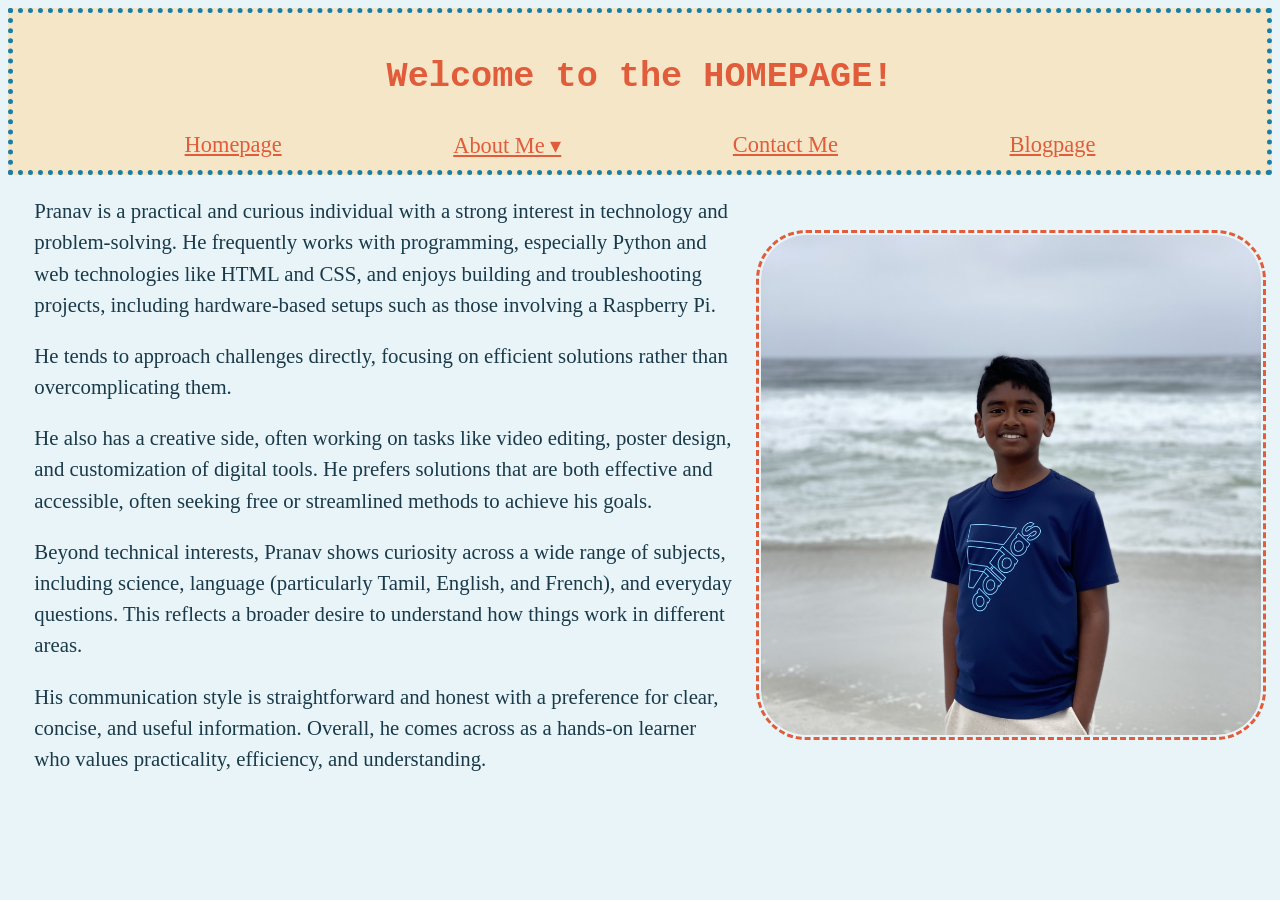
<file: index.html>
<!DOCTYPE html>
    <html lang="en">

        <head>
            <meta charset="UTF-8"/>
            <meta name="description" content="Meet Pranav Thangakumar!"/>
            <meta name="viewport" content="width=device-width, initial-scale=1.0"/>
            <link rel="icon" type="image/svg+xml" href="images/favicon.svg">
            <link rel="stylesheet" href="main.css"/>
            <link rel="stylesheet" href="index.css"/>
            <title>Homepage</title>
        </head>

        <body>
            <header>
                <h1>Welcome to the HOMEPAGE!</h1>
                <div id="links">
                    <a href="index.html">Homepage</a>
                    <div class="dropdown">
                        <a href="about-me/about-me.html">About Me ▾</a>
                        <div class="dropdown-menu">
                            <a href="about-me/booklist.html">Booklist</a>
                            <a href="about-me/pokemon_deck.html">Pokédecks</a>
                        </div>
                    </div>
                    <a href="contact-page.html">Contact Me</a>
                    <a href="blog/blog-homepage.html">Blogpage</a>
                </div>
                
            </header>
            <div class="container">
                <div class="introduction">
                    <div class="text">
                        <p>Pranav is a practical and curious individual with a strong interest in technology and problem-solving. He frequently works with programming, especially Python and web technologies like HTML and CSS, and enjoys building and troubleshooting projects, including hardware-based setups such as those involving a Raspberry Pi.</p>
                            
                        <p>He tends to approach challenges directly, focusing on efficient solutions rather than overcomplicating them. </p>

                        <p>He also has a creative side, often working on tasks like video editing, poster design, and customization of digital tools. He prefers solutions that are both effective and accessible, often seeking free or streamlined methods to achieve his goals.</p>

                        <p>Beyond technical interests, Pranav shows curiosity across a wide range of subjects, including science, language (particularly Tamil, English, and French), and everyday questions. This reflects a broader desire to understand how things work in different areas.</p>

                        <p>His communication style is straightforward and honest with a preference for clear, concise, and useful information. Overall, he comes across as a hands-on learner who values practicality, efficiency, and understanding.</p>

                    </div>
                    
                    <img src="images/profile_pic.svg" alt="profile_pic"/>
                </div>
            </div>

        </body>

    </html>
</file>
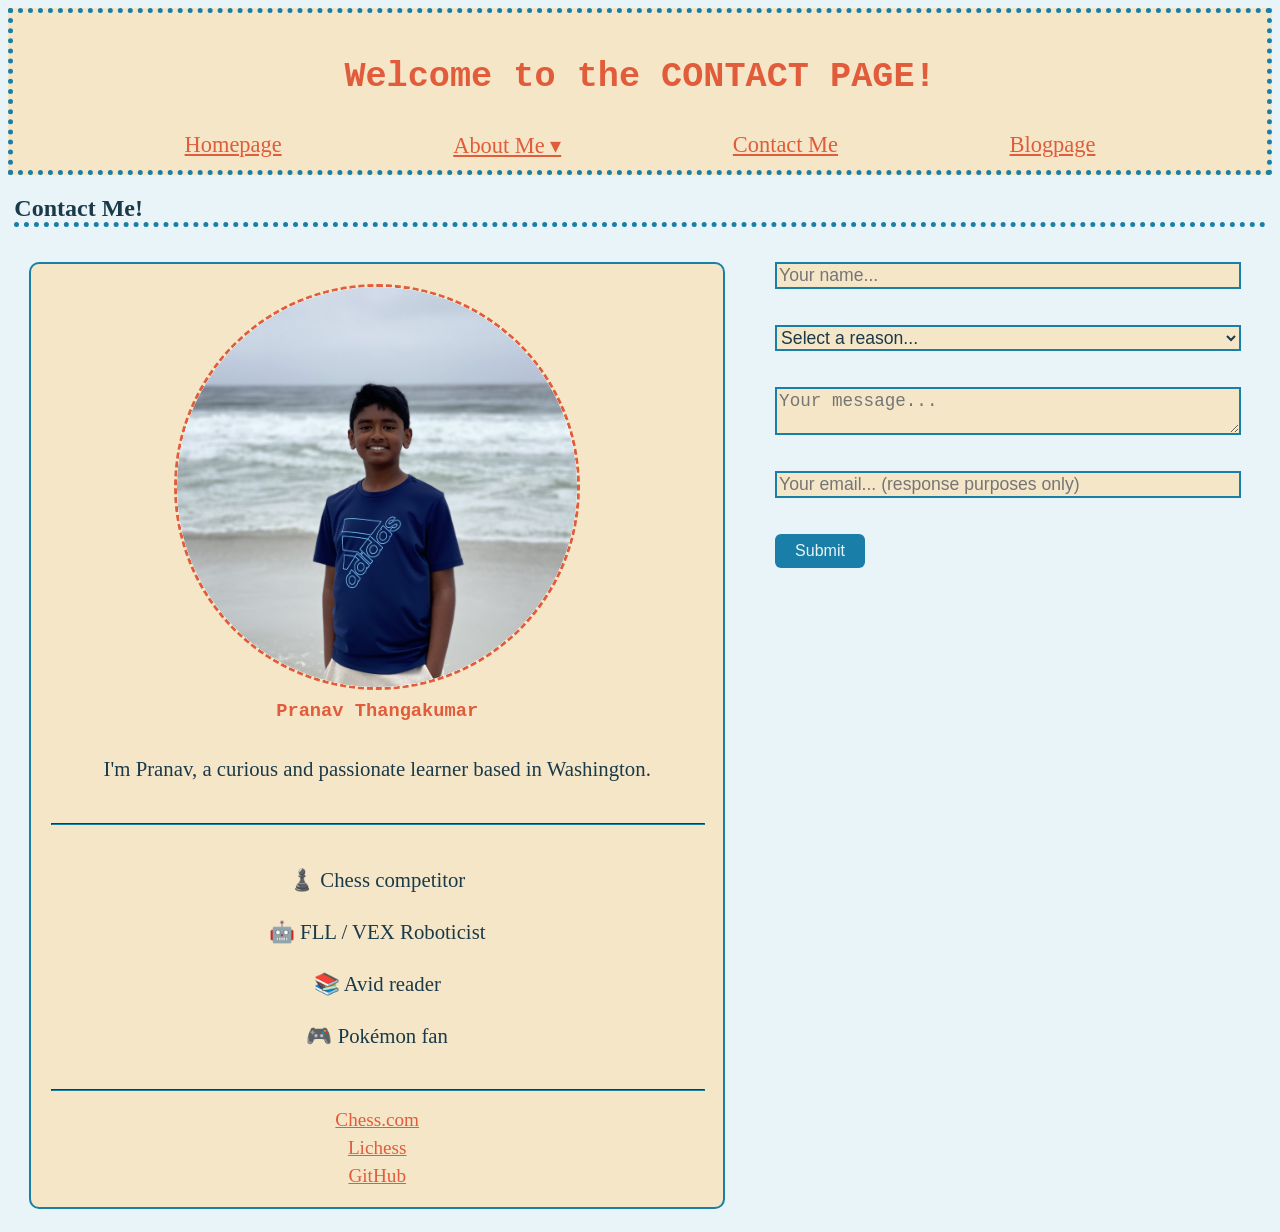
<file: contact-page.html>
<!DOCTYPE html>
<html lang="en">

    <head>
        <meta charset="UTF-8"/>
        <meta name="description" content="Contact Pranav Thangakumar."/>
        <meta name="viewport" content="width=device-width, initial-scale=1.0"/>
        <link rel="stylesheet" href="main.css"/>
        <link rel="stylesheet" href="contact-page.css"/>
        <link rel="icon" type="image/svg+xml" href="images/favicon.svg">
        <title>Contact Page</title>
    </head>

    <body>
        <header>
            <h1>Welcome to the CONTACT PAGE!</h1>
            <div id="links">
                <a href="index.html">Homepage</a>
                <div class="dropdown">
                    <a href="about-me/about-me.html">About Me ▾</a>
                    <div class="dropdown-menu">
                        <a href="about-me/booklist.html">Booklist</a>
                        <a href="about-me/pokemon_deck.html">Pokédecks</a>
                    </div>
                </div>
                <a href="contact-page.html">Contact Me</a>
                <a href="blog/blog-homepage.html">Blogpage</a>
            </div>
        </header>

        <div class="container">
            <h2>Contact Me!</h2>
            <div class="contact-layout">

                <div class="about-card">
                    <img src="images/profile_pic.svg" alt="Pranav's profile picture">
                    <h3>Pranav Thangakumar</h3>
                    <p>I'm Pranav, a curious and passionate learner based in Washington.</p>
                    <hr>
                    <div class="facts">
                        <p>♟️ Chess competitor</p>
                        <p>🤖 FLL / VEX Roboticist</p>
                        <p>📚 Avid reader</p>
                        <p>🎮 Pokémon fan</p>
                    </div>
                        
                    <hr>
                    <div class="social-links">
                        <a href="https://www.chess.com/member/rampaging_king" target="_blank">Chess.com</a>
                        <a href="https://lichess.org/@/SupersonicChessKing" target="_blank">Lichess</a>
                        <a href="https://github.com/pranavthanga" target="_blank">GitHub</a>
                    </div>
                </div>

                <form action="https://formspree.io/f/xreoavgq" method="post">
                    <input type="text" name="name" class="form-item" placeholder="Your name..." required>
                    <br><br>

                    <select name="reason for contact" class="form-item" required>
                        <option value="" disabled selected>Select a reason...</option>
                        <option value="Business">Business</option>
                        <option value="Personal">Personal</option>
                        <option value="Feedback">Feedback</option>
                        <option value="Other">Other</option>
                    </select>
                    <br><br>

                    <textarea name="message" class="form-item" placeholder="Your message..." required></textarea>
                    <br><br>

                    <input type="email" name="email" class="form-item" placeholder="Your email... (response purposes only)" required>
                    <br><br>

                    <button type="submit">Submit</button>
                </form>

            </div>
        </div>

    </body>
</html>
</file>
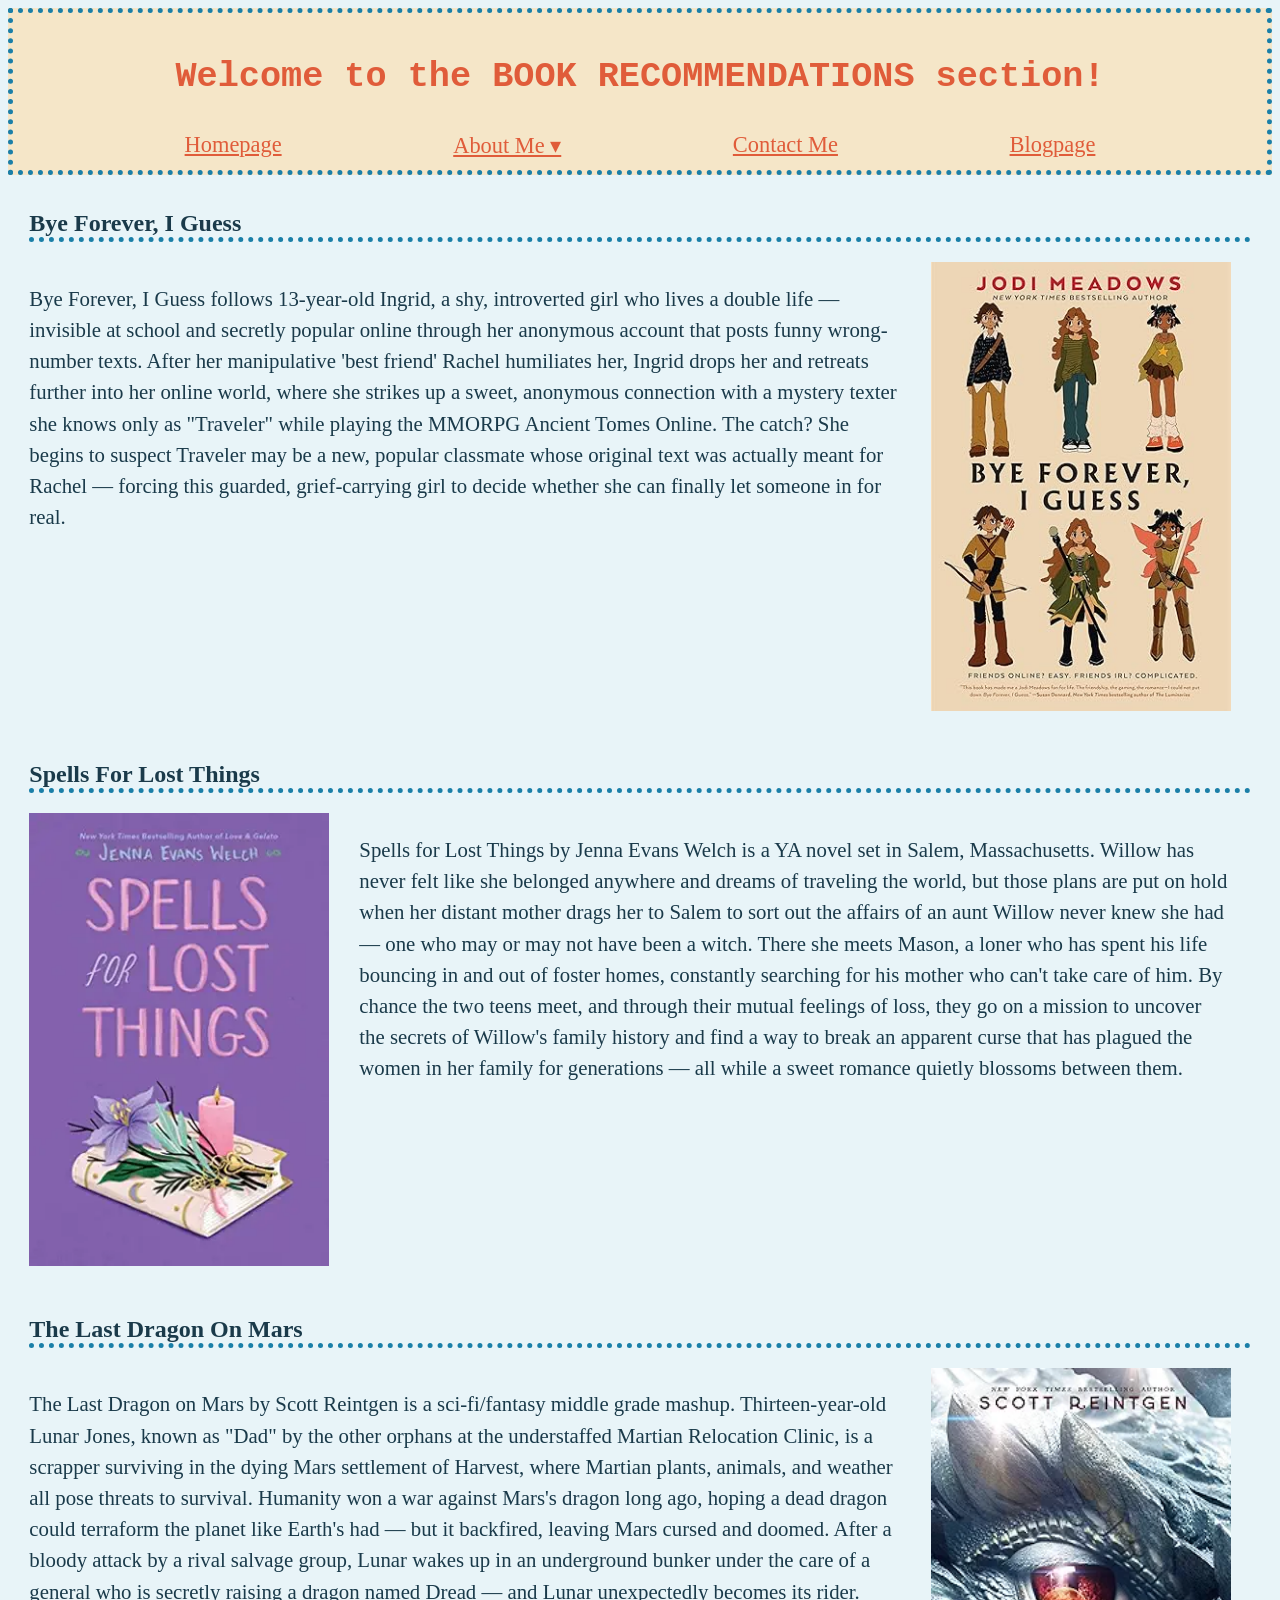
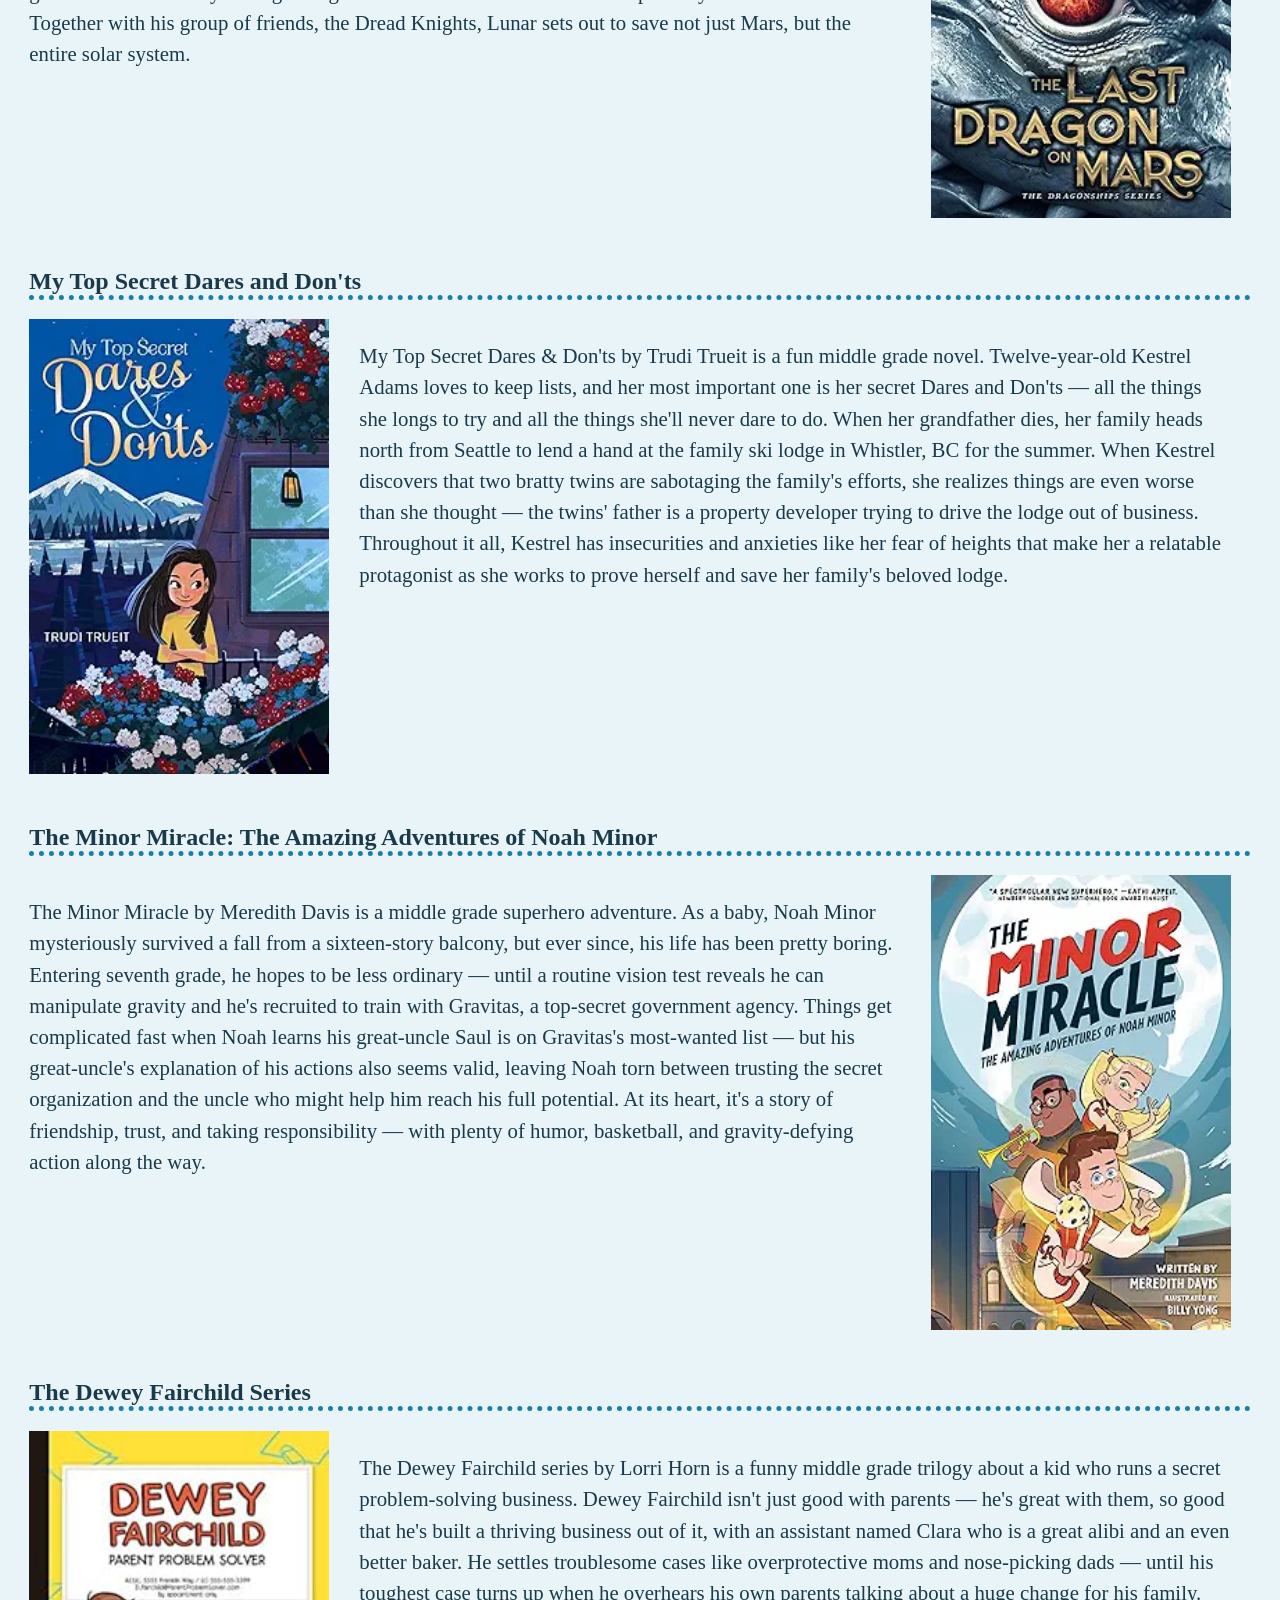
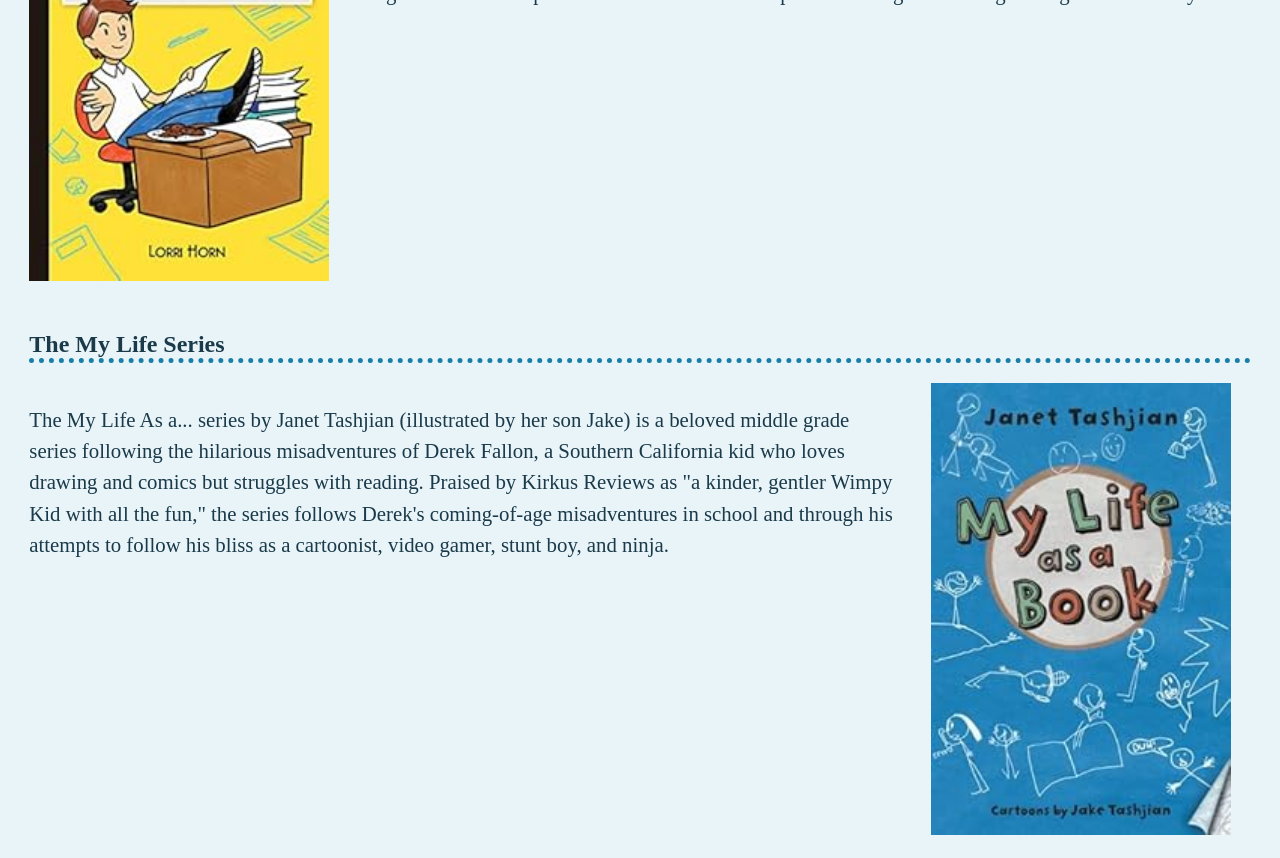
<file: about-me/booklist.html>
<!DOCTYPE html>
    <html lang="en">

        <head>
            <meta charset="UTF-8"/>
            <meta name="description" content="Discover books recommended by Pranav Thangakumar!"/>
            <meta name="viewport" content="width=device-width, initial-scale=1.0"/>
            <link rel="stylesheet" href="../main.css"/>
            <link rel="stylesheet" href="booklist.css"/>
            <link rel="icon" type="image/svg+xml" href="../images/favicon.svg">
            <script src="about-me.js" defer></script>
            <title>Pranav's Book Recommendations</title>

        </head>

        <body>
            <header>
                <h1>Welcome to the BOOK RECOMMENDATIONS section!</h1>
                <div id="links">
                    <a href="../index.html">Homepage</a>
                    <div class="dropdown">
                        <a href="about-me.html">About Me ▾</a>
                        <div class="dropdown-menu">
                            <a href="booklist.html">Booklist</a>
                            <a href="pokemon_deck.html">Pokédecks</a>
                        </div>
                    </div>
                    <a href="../contact-page.html">Contact Me</a>
                    <a href="../blog/blog-homepage.html">Blogpage</a>
                </div>
                
            </header>

            <div class="container">
                <div class="booklist-container">
                    <div>
                        <h2>Bye Forever, I Guess</h2>
                        <div class="book">
                            <p>Bye Forever, I Guess follows 13-year-old Ingrid, a shy, introverted girl who lives a 
                            double life — invisible at school and secretly popular online through her 
                            anonymous account that posts funny wrong-number texts. After her manipulative 'best 
                            friend' Rachel humiliates her, Ingrid drops her and retreats further into her online world, 
                            where she strikes up a sweet, anonymous connection with a mystery texter she knows only as 
                            "Traveler" while playing the MMORPG Ancient Tomes Online. The catch? She begins to suspect 
                            Traveler may be a new, popular classmate whose original text was actually meant for Rachel — 
                            forcing this guarded, grief-carrying girl to decide whether she can finally let someone in for real.
                            </p>
                            <img src="../images/about_me/Booklist/BFIG.jpg" alt="Bye Forever, I Guess">
                        </div>
                    </div>
                    <div>
                        <h2>Spells For Lost Things</h2>
                        <div class="book">
                            <img src="../images/about_me/Booklist/SFLT.webp" alt="Spells For Lost Things">
                            <p>Spells for Lost Things by Jenna Evans Welch is a YA novel set in Salem, 
                            Massachusetts. Willow has never felt like she belonged anywhere and dreams of 
                            traveling the world, but those plans are put on hold when her distant mother 
                            drags her to Salem to sort out the affairs of an aunt Willow never knew she had 
                            — one who may or may not have been a witch. There she meets Mason, a loner who has 
                            spent his life bouncing in and out of foster homes, constantly searching for his 
                            mother who can't take care of him. By chance the two teens meet, and through their 
                            mutual feelings of loss, they go on a mission to uncover the secrets of Willow's 
                            family history and find a way to break an apparent curse that has plagued the women 
                            in her family for generations — all while a sweet romance quietly blossoms between them.
                            </p>
                        </div>
                    </div>
                    <div>
                        <h2>The Last Dragon On Mars</h2>
                        <div class="book">
                            <p>The Last Dragon on Mars by Scott Reintgen is a sci-fi/fantasy middle grade 
                                mashup. Thirteen-year-old Lunar Jones, known as "Dad" by the other orphans at 
                                the understaffed Martian Relocation Clinic, is a scrapper surviving in the dying 
                                Mars settlement of Harvest, where Martian plants, animals, and weather all pose 
                                threats to survival. Humanity won a war against Mars's dragon long ago, hoping a dead 
                                dragon could terraform the planet like Earth's had — but it backfired, leaving Mars 
                                cursed and doomed. After a bloody attack by a rival salvage group, Lunar wakes up in an 
                                underground bunker under the care of a general who is secretly raising a dragon named 
                                Dread — and Lunar unexpectedly becomes its rider. Together with his group of friends, 
                                the Dread Knights, Lunar sets out to save not just Mars, but the entire solar system.</p>
                            <img src="../images/about_me/Booklist/TLDOM.webp" alt="The Last Dragon On Mars">
                        </div>
                    </div>
                    <div>
                        <h2>My Top Secret Dares and Don'ts</h2>
                        <div class="book">
                            <img src="../images/about_me/Booklist/MTSDAD.webp" alt="My Top Secret Dares and Don'ts">
                            <p>My Top Secret Dares & Don'ts by Trudi Trueit is a fun middle grade novel. 
                                Twelve-year-old Kestrel Adams loves to keep lists, and her most important 
                                one is her secret Dares and Don'ts — all the things she longs to try and 
                                all the things she'll never dare to do. When her grandfather dies, her 
                                family heads north from Seattle to lend a hand at the family ski lodge in 
                                Whistler, BC for the summer. When Kestrel discovers that two bratty twins 
                                are sabotaging the family's efforts, she realizes things are even worse 
                                than she thought — the twins' father is a property developer trying to 
                                drive the lodge out of business. Throughout it all, Kestrel has insecurities 
                                and anxieties like her fear of heights that make her a relatable protagonist 
                                as she works to prove herself and save her family's beloved lodge.</p>
                        </div>
                    </div>
                    <div>
                        <h2>The Minor Miracle: The Amazing Adventures of Noah Minor</h2>
                        <div class="book">
                            <p>The Minor Miracle by Meredith Davis is a middle grade superhero adventure. 
                                As a baby, Noah Minor mysteriously survived a fall from a sixteen-story 
                                balcony, but ever since, his life has been pretty boring. Entering seventh 
                                grade, he hopes to be less ordinary — until a routine vision test reveals 
                                he can manipulate gravity and he's recruited to train with Gravitas, a 
                                top-secret government agency. Things get complicated fast when Noah learns 
                                his great-uncle Saul is on Gravitas's most-wanted list — but his 
                                great-uncle's explanation of his actions also seems valid, leaving Noah 
                                torn between trusting the secret organization and the uncle who might help 
                                him reach his full potential. At its heart, it's a story of friendship, 
                                trust, and taking responsibility — with plenty of humor, basketball, and 
                                gravity-defying action along the way.</p>
                            <img src="../images/about_me/Booklist/TMM.webp" alt="The Minor Miracle">
                        </div>
                    </div>
                    <div>
                        <h2>The Dewey Fairchild Series</h2>
                        <div class="book">
                            <img src="../images/about_me/Booklist/Dewey.jpg" alt="Dewey Fairchild">
                            <p>The Dewey Fairchild series by Lorri Horn is a funny middle grade trilogy about a 
                                kid who runs a secret problem-solving business. Dewey Fairchild isn't just good 
                                with parents — he's great with them, so good that he's built a thriving business 
                                out of it, with an assistant named Clara who is a great alibi and an even better 
                                baker. He settles troublesome cases like overprotective moms and nose-picking 
                                dads — until his toughest case turns up when he overhears his own parents talking 
                                about a huge change for his family. </p>
                        </div>
                        
                    </div>
                    <div>
                        <h2>The My Life Series</h2>
                        <div class="book">
                            <p>The My Life As a... series by Janet Tashjian (illustrated by her son Jake) 
                                is a beloved middle grade series following the hilarious misadventures of 
                                Derek Fallon, a Southern California kid who loves drawing and comics but 
                                struggles with reading. Praised by Kirkus Reviews as "a kinder, gentler 
                                Wimpy Kid with all the fun," the series follows Derek's coming-of-age 
                                misadventures in school and through his attempts to follow his bliss as a 
                                cartoonist, video gamer, stunt boy, and ninja.</p>
                            <img src="../images/about_me/Booklist/MyLife.jpg" alt="The My Life Series">
                        </div>
                    </div>
                </div>
            </div>
        </body>

    </html>
</file>
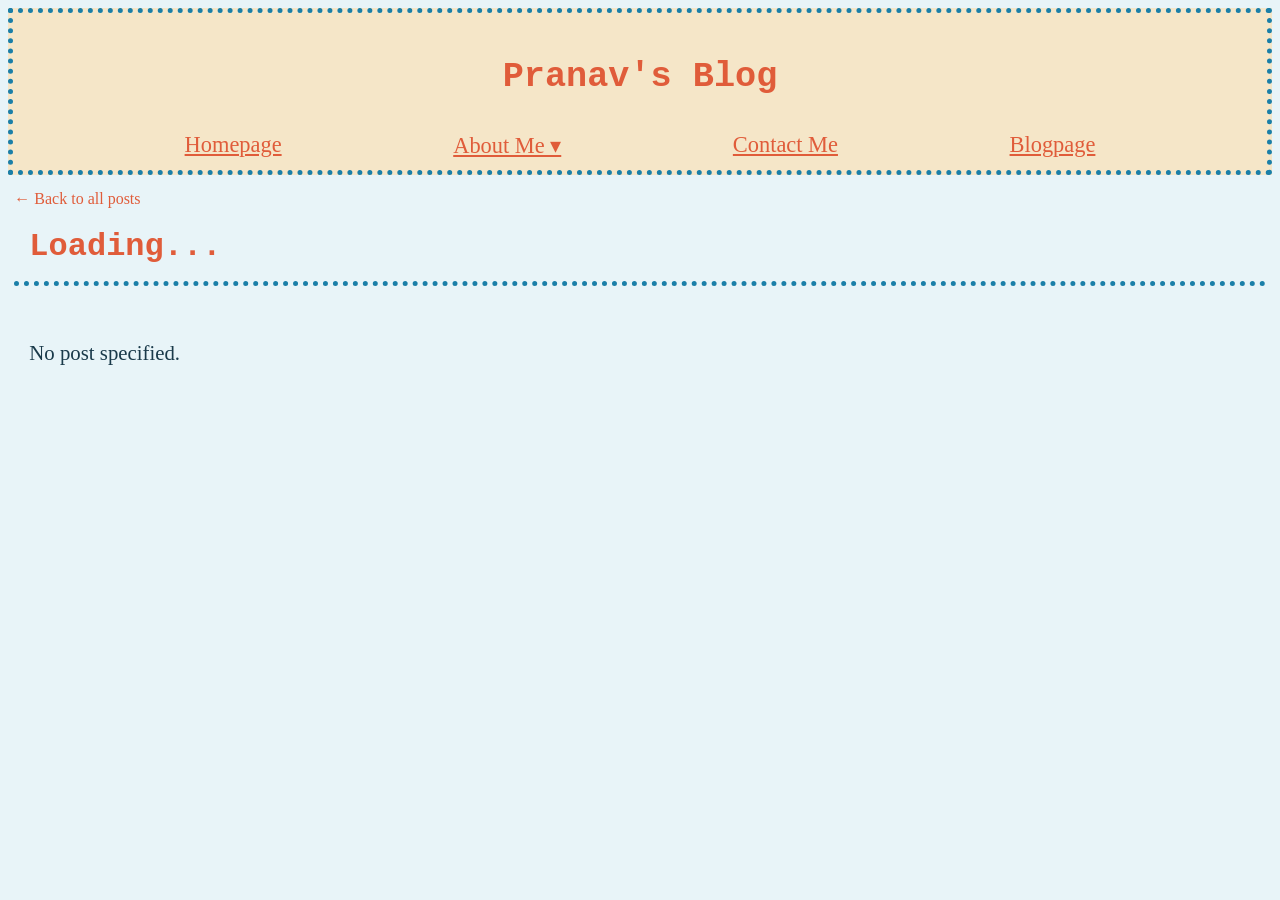
<file: blog/blog-post.html>
<!DOCTYPE html>
<html lang="en">

    <head>
        <meta charset="UTF-8"/>
        <meta name="description" content="Pranav's Blog"/>
        <meta name="viewport" content="width=device-width, initial-scale=1.0"/>
        <link rel="stylesheet" href="../main.css"/>
        <link rel="stylesheet" href="blog-post.css"/>
        <title>Blog Post</title>
    </head>

    <body>
        <header>
            <h1 id="page-heading">Pranav's Blog</h1>
            <div id="links">
                <a href="../index.html">Homepage</a>
                <div class="dropdown">
                    <a href="../about-me/about-me.html">About Me ▾</a>
                    <div class="dropdown-menu">
                        <a href="../about-me/booklist.html">Booklist</a>
                        <a href="../about-me/pokemon_deck.html">Pokédecks</a>
                    </div>
                </div>
                <a href="../contact-page.html">Contact Me</a>
                <a href="blog-homepage.html">Blogpage</a>
            </div>
        </header>

        <div class="container">

            <a href="blog-homepage.html" class="back-link">← Back to all posts</a>

            <div class="post-header">
                <!-- JS fills these in from blogs.json -->
                <h2 id="post-title">Loading...</h2>
                <p class="post-date" id="post-date"></p>
            </div>

            <div id="post-content">
                <!-- JS fetches and injects the matching blogs/*.html file here -->
            </div>

        </div>

        <script src="blog-post.js" defer></script>
    </body>

</html>
</file>
<file: main.css>
p {
    font-size: 1.3rem; 
    line-height: 1.5;
}

/* header */
header div {
  display: flex;
  height: 50px;
  justify-content: space-evenly;
  align-items: center;
  padding-top: 0px;
}

header a { font-size: 1.4rem;}

header h1 {
  font-family: 'Courier New', Courier, monospace;
  text-align: center;
  padding-top: 20px;
  font-size: 2.2rem;
}

a:hover  { transform: scale(1.1)}

.left-align  { text-align: left; }
.center-align { text-align: center; }

.cell {
  border: black solid 2px;
  padding: 4px 8px;
  width: 75px;
}

th, td { text-align: center; }

/* Form Layout */

.form-item {
    width: 100%;
    background-color: #F5E6C8;
    color: #1A3A4A;
    border: 2px solid #1A7FA8;
    box-sizing: border-box;
    display: block;
    font-size: 1.1rem;
}

.form-item:hover { background-color: #E8F4F8; }

form {
    flex: 1;
    padding: 0 10px;
    min-width: 0;
}

form button[type="submit"] {
    background-color: #1A7FA8;
    color: #E8F4F8;
    border: none;
    padding: 8px 20px;
    cursor: pointer;
    font-size: 1rem;
    border-radius: 6px;
}

form button:hover {
    background-color: #E05C3A;
    transform: scale(1.1);
}

/* ── Light mode: Ocean Breeze ── */
body {
  background-color: #E8F4F8;
  color: #1A3A4A;
}

p { color: #1A3A4A; }
h2 { border-bottom: 5px dotted #1A7FA8; }

header {
  background-color: #F5E6C8;
  border: 5px dotted #1A7FA8;
}

header h1 { color: #E05C3A; }

a:link   { color: #E05C3A; }
a:visited { color: #E05C3A; }
a:hover  { color: #1A3A4A; }
a:active { color: #1A3A4A; }

.cell { border: #1A3A4A solid 2px; }

/* Flexbox code */
.flex-default {
    display: flex;
    padding-top: 25px;
    gap: 0;
}

.flex-default-text {
    display: flex;
    flex-direction: column;
    flex-shrink: 0;
    max-width: 900px;
    padding: 0 15px;
}

/* tti - Text to img */
.tti-img {
    display: flex;
    flex-direction: column;
    padding-left: 30px;
    align-items: center;
    margin-left: auto;
    padding-right: 100px;
    gap: 15px;
}

/* itt - img to text */
.itt-img {
    display: flex;
    flex-direction: column;
    padding-right: 30px;
    align-items: center;
    margin-right: auto;
    padding-left: 100px;
    gap: 15px;
}

.container{
    padding-left: 0.5%;
    padding-right: 0.5%;
}


/* Dropdown */

.dropdown {
    position: relative;
}

.dropdown-menu {
    display: none;
    position: absolute;
    top: 100%;
    left: 50%;
    transform: translateX(-50%);
    background-color: #F5E6C8;
    border: 2px solid #1A7FA8;
    border-radius: 6px;
    z-index: 100;
    min-width: 120px;
    flex-direction: column;
    height: 80px;
    overflow-y: auto;
}

.dropdown-menu a {
    display: block;
    padding: 8px 14px;
    font-size: 1.1rem;
    white-space: nowrap;
}

.dropdown-menu a:hover {
    transform: scale(1.1);
}

.dropdown:hover .dropdown-menu {
    display: flex;
}

@media (max-width: 900px) {
    .tti-img {
        padding-right: 20px;
        padding-left: 15px;
    }
    .itt-img {
        padding-left: 20px;
        padding-right: 15px;
    }
}

@media (max-width: 768px) {
    body {
        margin: 0;
    }

    p, li {
        font-size: 1.25rem;
    }

    header h1 {
        font-size: 1.8rem;
        padding-top: 10px;
    }

    header div {
        height: auto;
        flex-wrap: wrap;
        gap: 8px;
        padding: 10px;
        justify-content: center;
    }

    header a {
        font-size: 1.4rem;
    }

    .flex-default {
        flex-direction: column;
        padding-top: 15px;
    }

    .flex-default-text {
        max-width: 100%;
        padding: 0 10px;
        order: 0;
    }

    h2 {
        padding-left: 12px;
    }

    .tti-img {
        padding: 15px 10px;
        margin: 0;
        order: 1;
    }

    .itt-img {
        padding: 15px 10px;
        margin: 0;
        order: 1;
    }

    .tti-img img,
    .itt-img img {
        max-width: 85% !important;
        width: auto !important;
        height: auto !important;
        max-height: 220px;
    }

    .cell {
        width: 55px;
        font-size: small;
        padding: 3px 4px;
    }
}

@media (max-width: 480px) {
    header h1 {font-size: 2rem;}

    h2 {
        font-size: 1.5rem;
        padding: 0 10px;
    }

    header a{font-size: 1.3rem;}

    p, li{font-size: 1.25rem;}

    .cell {
        width: 45px;
        font-size: x-small;
    }
}

@media (prefers-color-scheme: dark) {
    body {
        background-color: #0D1F26;
        color: #E8F4F8;
    }

    p, li { color: #E8F4F8; }
    h2 { border-bottom: 5px dotted #2AAECF; }

    header {
        background-color: #122B36;
        border-color: #2AAECF;
    }
    
    header h1 { color: #FF6B4A; }

    a:link   { color: #FF6B4A; }
    a:visited { color: #FF6B4A; }
    a:hover  { color: #E8F4F8; }
    a:active { color: #E8F4F8; }

    .cell { border: #E8F4F8 solid 2px; }

    .dropdown-menu {
        background-color: #122B36;
        border-color: #2AAECF;
    }
}
</file>
<file: index.css>
.introduction {
    display: flex;
    padding-top: 20px;
    align-items: center;
}

.introduction img {
    padding: 2px;
    border-radius: 50px;
    border: dashed #E05C3A;
}

.introduction img:hover {
    animation: grow ease 3s;
}

.introduction p {
    padding: 20px;
}

.text {
    display: flex;
    flex-direction: column;
    gap: 20px;
    padding-left: 20px;
    padding-right: 20px;
}

.text p {
    margin: 0;
    padding: 0;
}

@media (max-width: 768px) {
    .introduction {
        flex-direction: column-reverse;
        align-items: center;
        padding-top: 10px;
    }

    .introduction img {
        width: 40%;
        max-width: 500px;
        height: auto !important;
    }

    .text {
        padding: 10px;
        gap: 12px;
    }

    .introduction p {
        padding: 8px;
    }
}

@media (max-width: 480px) {
    .introduction img {
        width: 50%;
        max-width: 200px;
    }
}
</file>
<file: contact-page.css>
.contact-layout {
    display: flex;
    gap: 40px;
    align-items: stretch;
    padding: 15px;
}

.about-card {
    flex: 1.4;
    background-color: #F5E6C8;
    border: 2px solid #1A7FA8;
    border-radius: 10px;
    padding: 20px;
    display: flex;
    flex-direction: column;
    align-items: center;
    text-align: center;
    gap: 10px;
    min-width: 0;
}

.about-card img {
    width: 400px;
    border-radius: 50%;
    border: 3px dashed #E05C3A;
    object-fit: cover;
}

.about-card h3 {
    margin: 0;
    color: #E05C3A;
    font-family: 'Courier New', Courier, monospace;
}

.about-card ul {
    text-align: left;
    padding-left: 10px;
    margin: 0;
    font-size: 1.2rem;
}

.about-card hr {
    width: 100%;
    border-color: #1A7FA8;
}

.social-links {
    display: flex;
    flex-direction: column;
    gap: 6px;
    font-size: 1.2rem;
}

@media (prefers-color-scheme: dark) {
    .about-card {
        background-color: #122B36;
        border-color: #2AAECF;
    }
}

@media (max-width: 768px) {
    .contact-layout {
        flex-direction: column;
        gap: 20px;
        padding: 10px;
    }

    .about-card {
        flex-direction: row;
        flex-wrap: wrap;
        justify-content: center;
        width: 100%;
        padding: 15px;
        gap: 8px;
        box-sizing: border-box;
    }

    .about-card img {
        width: 80px;
        height: 80px;
    }

    .about-card h3 {
        font-size: 1.2rem;
    }

    .about-card p {
        font-size: 1rem;
        margin: 0;
    }

    .about-card hr {
        display: none;
    }

    .about-card ul {
        font-size: 1rem;
        columns: 2;
    }

    .social-links {
        flex-direction: row;
        flex-wrap: wrap;
        justify-content: center;
        gap: 10px;
        font-size: 1rem;
    }

    form {
        width: 100%;
        padding: 0;
    }
}

@media (max-width: 480px) {
    .about-card ul {
        columns: 1;
    }

    .social-links {
        flex-direction: column;
        align-items: center;
    }

    .section-div { padding-bottom: 30px; }
}
</file>
<file: about-me/booklist.css>
.booklist-container {
    display: flex;
    flex-direction: column;
    padding: 15px;
    gap: 30px;
}

.book {
    display: flex;
    flex-direction: row;
    gap: 10px;
}

.book img {
    width: 300px;
    max-width: 300px;
    padding-right: 20px;
}

.book p {
    flex: 1;
    padding-right: 20px;
}

@media (max-width: 768px) {
    .book {
        flex-direction: column;
        align-items: center;
    }

    .book img {
        width: 200px;
        max-width: 70%;
        padding-right: 0;
        padding-bottom: 10px;
    }

    .book p {
        padding-right: 0;
        text-align: left;
    }
}

@media (max-width: 480px) {
    .booklist-container {
        padding: 8px;
    }

    .book img {
        max-width: 60%;
        width: 160px;
    }
}
</file>
<file: blog/blog-post.css>
.post-header {
    padding: 20px 15px 10px;
    border-bottom: 5px dotted #1A7FA8;
    margin-bottom: 20px;
}

.post-header h2 {
    border-bottom: none;   /* override main.css — we're using the div border instead */
    margin: 0 0 6px;
    font-family: 'Courier New', Courier, monospace;
    color: #E05C3A;
    font-size: 2rem;
}

.post-date {
    color: #1A7FA8;
    font-size: 1rem;
    margin: 0;
}

#post-content {
    padding: 10px 15px 40px;
    max-width: 860px;
}

#post-content h3 {
    color: #E05C3A;
    font-family: 'Courier New', Courier, monospace;
    margin-top: 30px;
    margin-bottom: 6px;
}

.back-link {
    display: inline-block;
    font-size: 1rem;
    color: #E05C3A;
    text-decoration: none;
    margin-top: 15px;
}

.back-link:hover {
    color: #1A3A4A;
    transform: scale(1.05);
}

@media (max-width: 768px) {
    .post-header h2 { font-size: 1.6rem; }
    #post-content { padding: 10px 10px 30px; }
}

@media (max-width: 480px) {
    .post-header h2 { font-size: 1.3rem; }
}

@media (prefers-color-scheme: dark) {
    .post-header { border-bottom-color: #2AAECF; }
    .post-header h2 { color: #FF6B4A; }
    .post-date { color: #2AAECF; }
    #post-content h3 { color: #FF6B4A; }
    .back-link { color: #FF6B4A; }
    .back-link:hover { color: #E8F4F8; }
}
</file>
